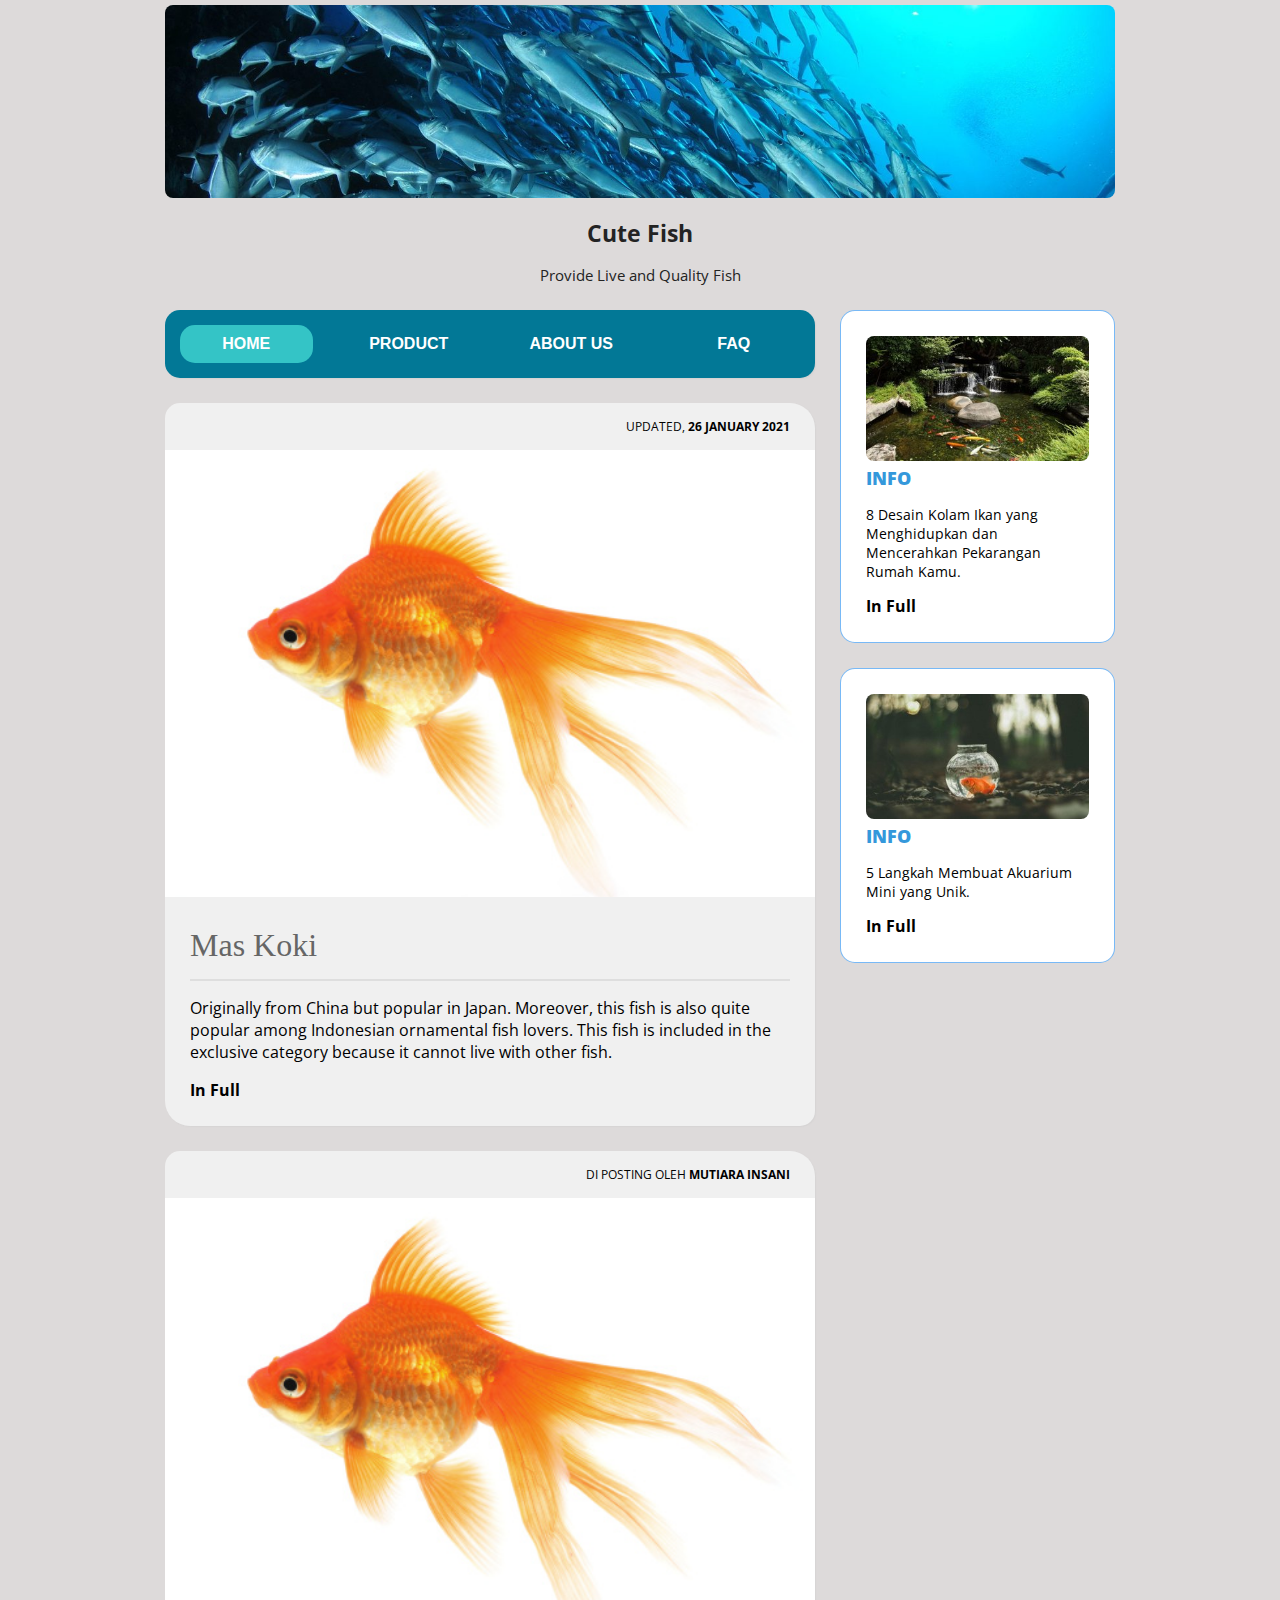
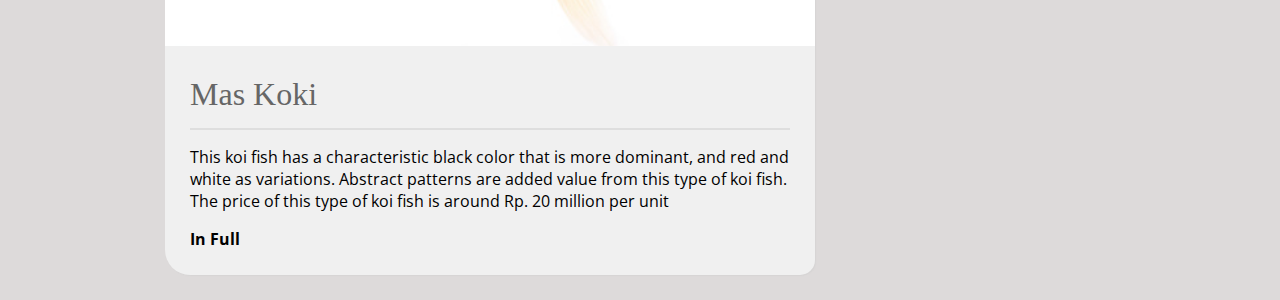
<file: index.html>
<!DOCTYPE html>
<html lang="en">
<head>
    <meta charset="UTF-8">
    <meta name="viewport" content="width=device-width, initial-scale=1.0">
    <title>Cute Fish</title>
    <link rel="stylesheet" href="css/style.css">
</head>
<body>
    <!-- bagian header template -->
    <header>
        <img src="images/header2.jpg" alt="header" width="950px" heigth="120px">
        <h1 class="judul">Cute Fish</h1>
        <p class="deskripsi">Provide Live and Quality Fish</p>
    </header>
    <!-- akhir bagian header teplate -->

    <div class="wrap">
        <!-- bagian menu -->
        <nav class="menu">
            <ul>
                <li class="active"><a href="index.html">Home</a></li>
                <li><a href="product.html">Product</a></li>
                <li><a href="contact-us.html">About Us</a></li>
                <li><a href="faq.html">FAQ</a></li>
            </ul>
        </nav>
        <!-- akhir bagian menu -->

        <!-- bagian sidebar website -->
        <aside class="sidebar">
            <div class="widget">
                <div><img class="widget-pict" src="images/pict-sidebar1.jpg" alt="pict" width="100%"></div>
                <h2>Info</h2>
                <p>8 Desain Kolam Ikan yang Menghidupkan dan Mencerahkan Pekarangan Rumah Kamu.</p>
                <a href="#" class="faq-selanjutnya">In Full</a>
            </div>
            <div class="widget">
                <div><img class="widget-pict" src="images/pict-sidebar2.jpg" alt="pict" width="100%"></div>
                <h2>Info</h2>
                <p>5 Langkah Membuat Akuarium Mini yang Unik.</p>
                <a href="#" class="faq-selanjutnya">In Full</a>
            </div>
        </aside>
        <!-- akhir bagian sidebar website -->

        <!-- bagian konten blog -->
        <div class="blog">
            <div class="conteudo">
                <div class="post-info"> 
                    Updated, <b>26 January 2021</b> 
                </div>
                <img src="images/mas-koki.jpg">
                <h1> Mas Koki </h1>
                <hr>
                <p> Originally from China but popular in Japan. Moreover, this fish is also quite popular among Indonesian ornamental fish lovers. 
                    This fish is included in the exclusive category because it cannot live with other fish. 
                </p>
                <a href="#" class="continue-lendo">In Full</a>
            </div>
            <div class="conteudo">
                <div class="post-info">
                    Di posting Oleh <b>Mutiara insani</b> 
                </div>
                <img src="images/mas-koki.jpg">
                <h1> Mas Koki </h1>
                <hr>
                <p> This koi fish has a characteristic black color that is more dominant, and red and white as variations.
                    Abstract patterns are added value from this type of koi fish.
                    The price of this type of koi fish is around Rp. 20 million per unit
                </p>
                <a href="#" class="continue-lendo">In Full</a>
            </div>
        </div>
        <!-- akhir bagian konten blog -->
    </div>
</body>
</html>
</file>
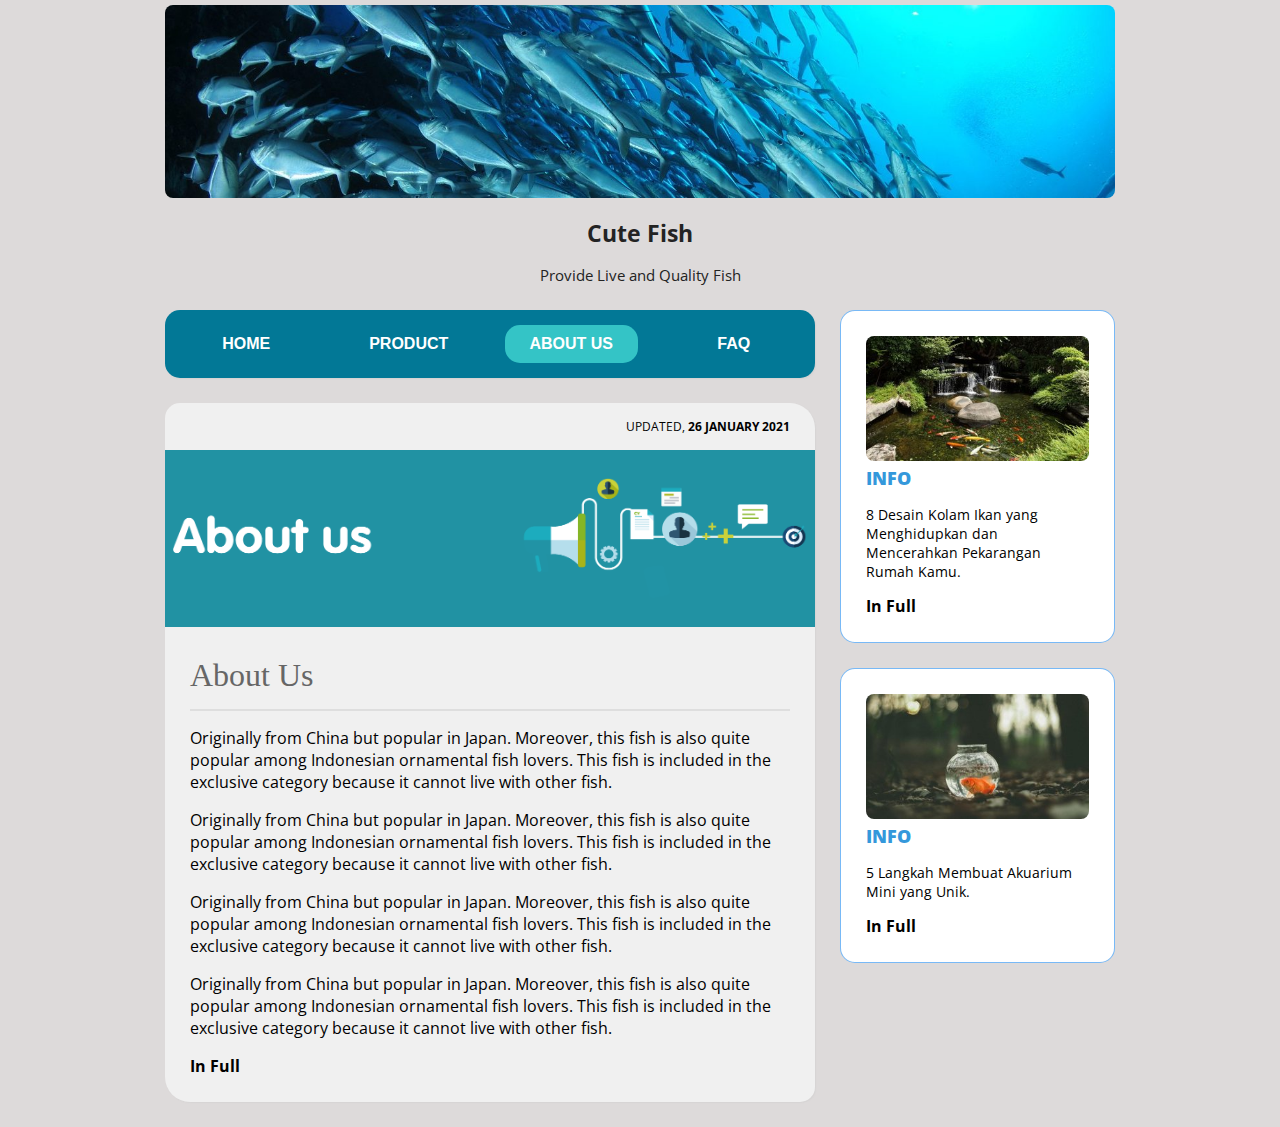
<file: contact-us.html>
<!DOCTYPE html>
<html lang="en">
<head>
    <meta charset="UTF-8">
    <meta name="viewport" content="width=device-width, initial-scale=1.0">
    <title>Cute Fish</title>
    <link rel="stylesheet" href="css/style.css">
</head>
<body>
    <!-- bagian header template -->
    <header>
        <img src="images/header2.jpg" alt="header" width="950px" heigth="120px">
        <h1 class="judul">Cute Fish</h1>
        <p class="deskripsi">Provide Live and Quality Fish</p>
    </header>
    <!-- akhir bagian header teplate -->

    <div class="wrap">
        <!-- bagian menu -->
        <nav class="menu">
            <ul>
                <li><a href="index.html">Home</a></li>
                <li><a href="product.html">Product</a></li>
                <li class="active"><a href="contact-us.html">About Us</a></li>
                <li><a href="faq.html">FAQ</a></li>
            </ul>
        </nav>
        <!-- akhir bagian menu -->

        <!-- bagian sidebar website -->
        <aside class="sidebar">
            <div class="widget">
                <div><img class="widget-pict" src="images/pict-sidebar1.jpg" alt="pict" width="100%"></div>
                <h2>Info</h2>
                <p>8 Desain Kolam Ikan yang Menghidupkan dan Mencerahkan Pekarangan Rumah Kamu.</p>
                <a href="#" class="faq-selanjutnya">In Full</a>
            </div>
            <div class="widget">
                <div><img class="widget-pict" src="images/pict-sidebar2.jpg" alt="pict" width="100%"></div>
                <h2>Info</h2>
                <p>5 Langkah Membuat Akuarium Mini yang Unik.</p>
                <a href="#" class="faq-selanjutnya">In Full</a>
            </div>
        </aside>
        <!-- akhir bagian sidebar website -->

        <!-- bagian konten blog -->
        <div class="blog">
            <div class="conteudo">
                <div class="post-info"> 
                    Updated, <b>26 January 2021</b> 
                </div>
                <img src="images/about-us.png">
                <h1> About Us </h1>
                <hr>
                <p> Originally from China but popular in Japan. Moreover, this fish is also quite popular among Indonesian ornamental fish lovers. 
                    This fish is included in the exclusive category because it cannot live with other fish. 
                </p>
                <p> Originally from China but popular in Japan. Moreover, this fish is also quite popular among Indonesian ornamental fish lovers. 
                    This fish is included in the exclusive category because it cannot live with other fish. 
                </p>
                <p> Originally from China but popular in Japan. Moreover, this fish is also quite popular among Indonesian ornamental fish lovers. 
                    This fish is included in the exclusive category because it cannot live with other fish. 
                </p>
                <p> Originally from China but popular in Japan. Moreover, this fish is also quite popular among Indonesian ornamental fish lovers. 
                    This fish is included in the exclusive category because it cannot live with other fish. 
                </p>
                <a href="#" class="continue-lendo">In Full</a>
            </div>
        </div>
        <!-- akhir bagian konten blog -->
    </div>
</body>
</html>
</file>
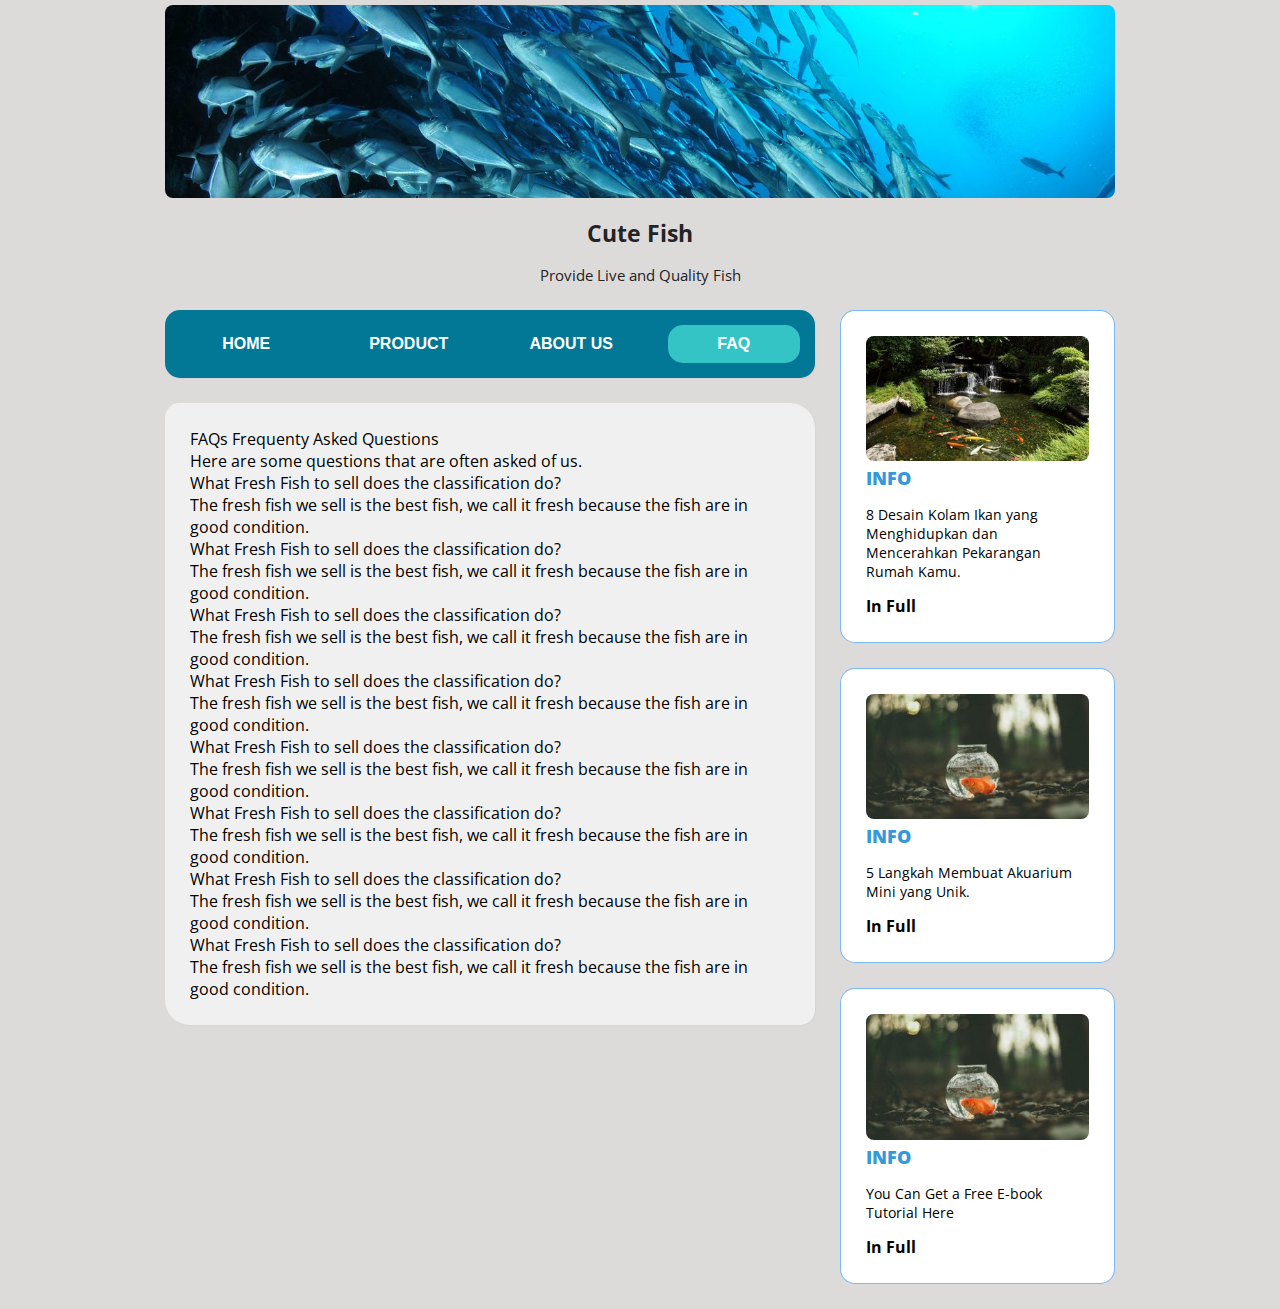
<file: faq.html>
<!DOCTYPE html>
<html lang="en">
<head>
    <meta charset="UTF-8">
    <meta name="viewport" content="width=device-width, initial-scale=1.0">
    <title>Cute Fish</title>
    <link rel="stylesheet" href="css/style.css">
</head>
<body>
    <!-- bagian header template -->
    <header>
        <img src="images/header2.jpg" alt="header" width="950px" heigth="120px">
        <h1 class="judul">Cute Fish</h1>
        <p class="deskripsi">Provide Live and Quality Fish</p>
    </header>
    <!-- akhir bagian header teplate -->

    <div class="wrap">
        <!-- bagian menu -->
        <nav class="menu">
            <ul>
                <li><a href="index.html">Home</a></li>
                <li><a href="product.html">Product</a></li>
                <li><a href="contact-us.html">About Us</a></li>
                <li class="active"><a href="faq.html">FAQ</a></li>
            </ul>
        </nav>
        <!-- akhir bagian menu -->

        <!-- bagian sidebar website -->
        <aside class="sidebar">
            <div class="widget">
                <div><img class="widget-pict" src="images/pict-sidebar1.jpg" alt="pict" width="100%"></div>
                <h2>Info</h2>
                <p>8 Desain Kolam Ikan yang Menghidupkan dan Mencerahkan Pekarangan Rumah Kamu.</p>
                <a href="#" class="faq-selanjutnya">In Full</a>
            </div>
            <div class="widget">
                <div><img class="widget-pict" src="images/pict-sidebar2.jpg" alt="pict" width="100%"></div>
                <h2>Info</h2>
                <p>5 Langkah Membuat Akuarium Mini yang Unik.</p>
                <a href="#" class="faq-selanjutnya">In Full</a>
            </div>
            <div class="widget">
                <div><img class="widget-pict" src="images/pict-sidebar2.jpg" alt="pict" width="100%"></div>
                <h2>Info</h2>
                <p>You Can Get a Free E-book Tutorial Here</p>
                <a href="#" class="faq-selanjutnya">In Full</a>
            </div>
        </aside>
        <!-- akhir bagian sidebar website -->

        <!-- bagian konten blog -->
        <div class="blog">
            <div class="conteudo">
                <section>
                    <div class="title">
                        FAQs
                        <span>Frequenty Asked Questions <br>
                        Here are some questions that are often asked of us.</span>
                    </div>
                    <div class="accordion">
                        <div class="accordion-item">
                            <a>What Fresh Fish to sell does the classification do?</a>
                            <div class="content">
                                <p>The fresh fish we sell is the best fish, we call it fresh because the fish are in good condition.</p>
                            </div>
                        </div>
                        <div class="accordion-item">
                            <a>What Fresh Fish to sell does the classification do?</a>
                            <div class="content">
                                <p>The fresh fish we sell is the best fish, we call it fresh because the fish are in good condition.</p>
                            </div>
                        <div class="accordion-item">
                            <a>What Fresh Fish to sell does the classification do?</a>
                            <div class="content">
                                <p>The fresh fish we sell is the best fish, we call it fresh because the fish are in good condition.</p>
                            </div>
                        </div>
                        <div class="accordion-item">
                            <a>What Fresh Fish to sell does the classification do?</a>
                            <div class="content">
                                <p>The fresh fish we sell is the best fish, we call it fresh because the fish are in good condition.</p>
                            </div>
                        <div class="accordion-item">
                            <a>What Fresh Fish to sell does the classification do?</a>
                            <div class="content">
                                <p>The fresh fish we sell is the best fish, we call it fresh because the fish are in good condition.</p>
                            </div>
                        </div>
                        <div class="accordion-item">
                            <a>What Fresh Fish to sell does the classification do?</a>
                            <div class="content">
                                <p>The fresh fish we sell is the best fish, we call it fresh because the fish are in good condition.</p>
                            </div>
                        <div class="accordion-item">
                            <a>What Fresh Fish to sell does the classification do?</a>
                            <div class="content">
                                <p>The fresh fish we sell is the best fish, we call it fresh because the fish are in good condition.</p>
                            </div>
                        </div>
                        <div class="accordion-item">
                            <a>What Fresh Fish to sell does the classification do?</a>
                            <div class="content">
                                <p>The fresh fish we sell is the best fish, we call it fresh because the fish are in good condition.</p>
                            </div>
                        </div>
                    </div>
                </section>
        </div>
        <!-- akhir bagian konten blog -->
    </div>
</body>
</html>
</file>
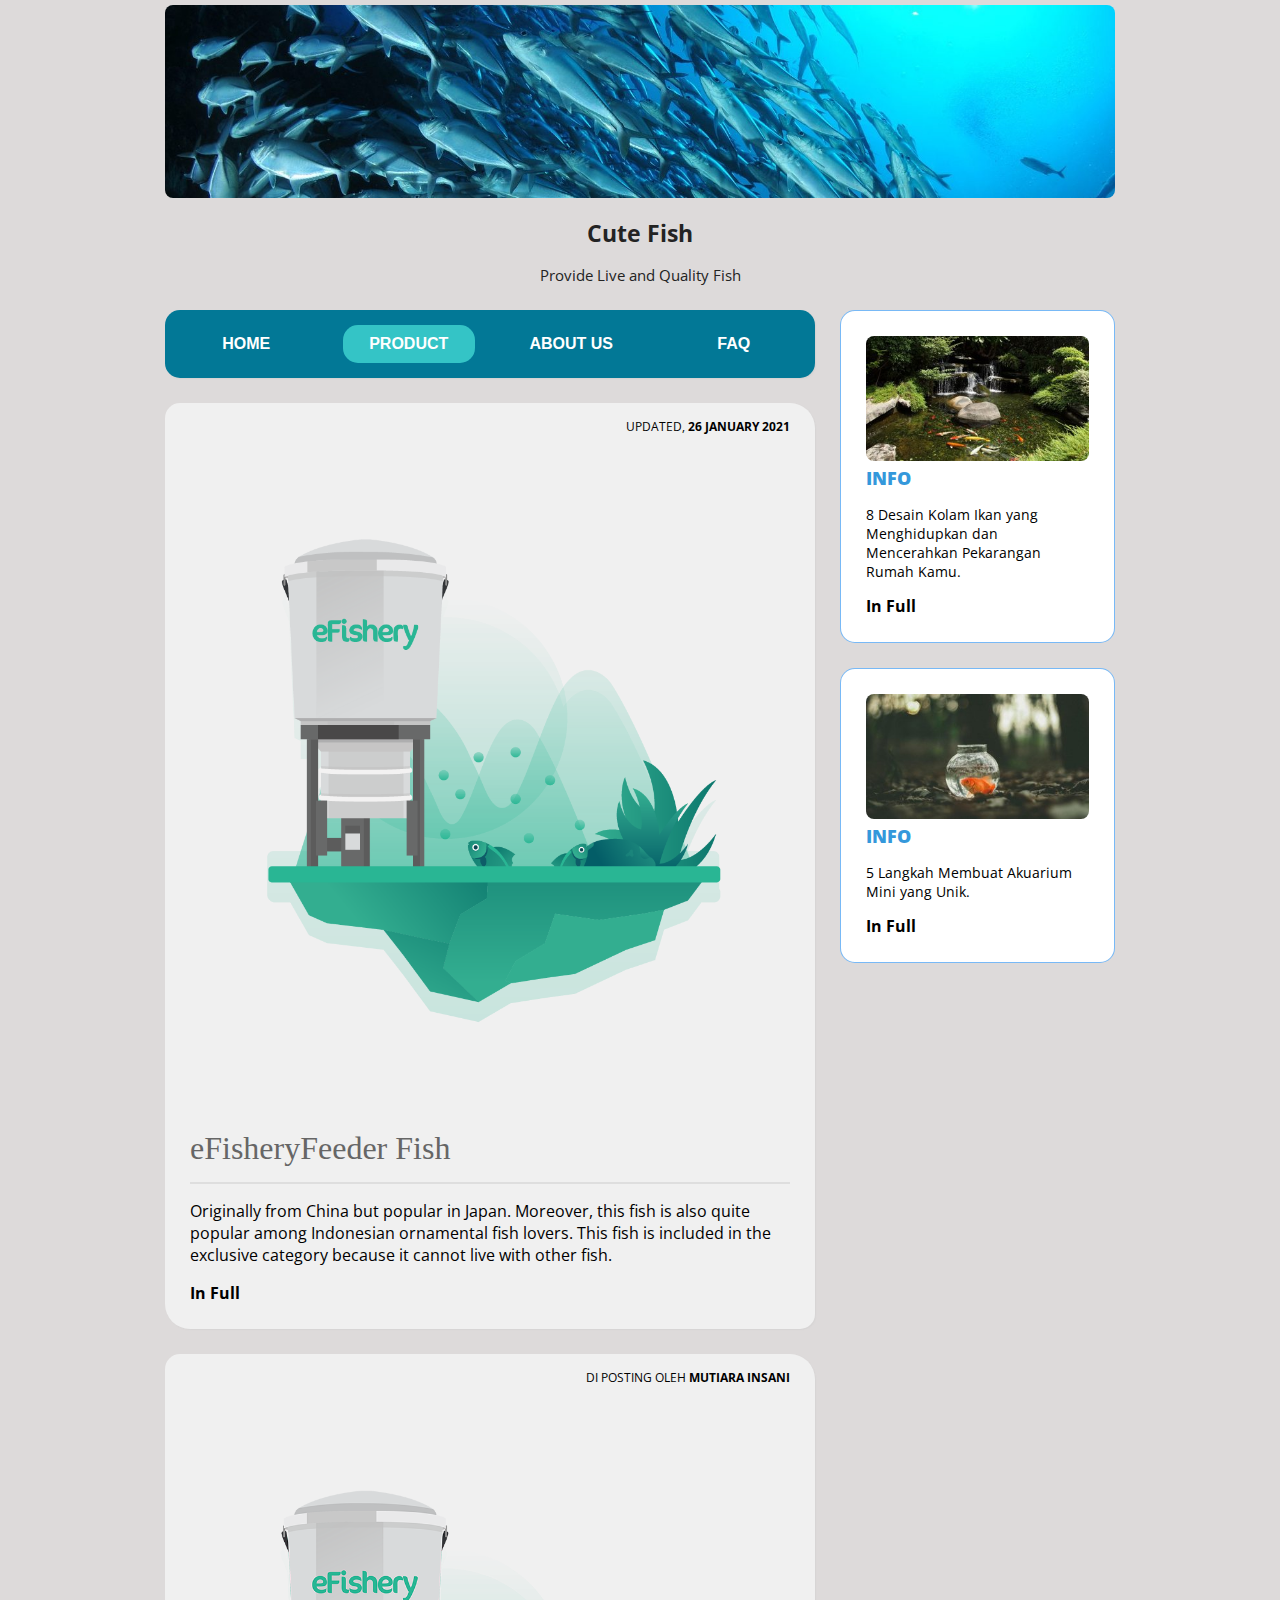
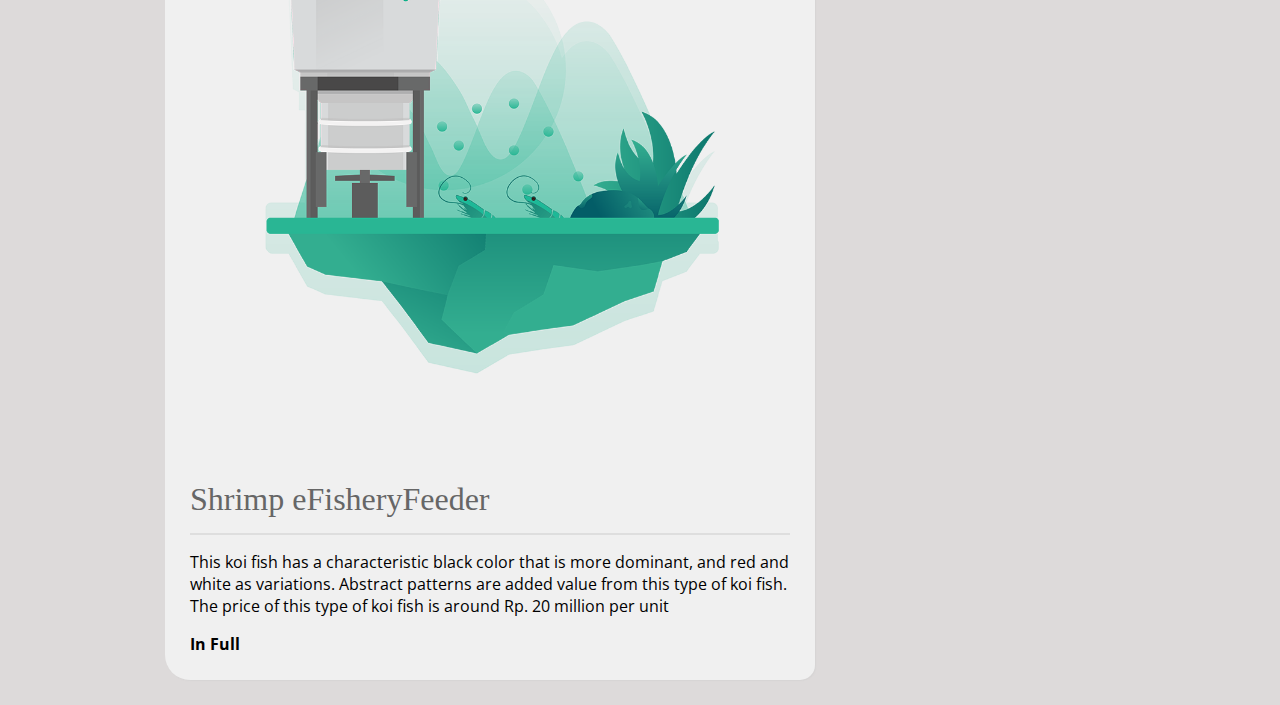
<file: product.html>
<!DOCTYPE html>
<html lang="en">
<head>
    <meta charset="UTF-8">
    <meta name="viewport" content="width=device-width, initial-scale=1.0">
    <title>Cute Fish</title>
    <link rel="stylesheet" href="css/style.css">
</head>
<body>
    <!-- bagian header template -->
    <header>
        <img src="images/header2.jpg" alt="header" width="950px" heigth="120px">
        <h1 class="judul">Cute Fish</h1>
        <p class="deskripsi">Provide Live and Quality Fish</p>
    </header>
    <!-- akhir bagian header teplate -->

    <div class="wrap">
        <!-- bagian menu -->
        <nav class="menu">
            <ul>
                <li><a href="index.html">Home</a></li>
                <li class="active"><a href="product.html">Product</a></li>
                <li><a href="contact-us.html">About Us</a></li>
                <li><a href="faq.html">FAQ</a></li>
            </ul>
        </nav>
        <!-- akhir bagian menu -->

        <!-- bagian sidebar website -->
        <aside class="sidebar">
            <div class="widget">
                <div><img class="widget-pict" src="images/pict-sidebar1.jpg" alt="pict" width="100%"></div>
                <h2>Info</h2>
                <p>8 Desain Kolam Ikan yang Menghidupkan dan Mencerahkan Pekarangan Rumah Kamu.</p>
                <a href="#" class="faq-selanjutnya">In Full</a>
            </div>
            <div class="widget">
                <div><img class="widget-pict" src="images/pict-sidebar2.jpg" alt="pict" width="100%"></div>
                <h2>Info</h2>
                <p>5 Langkah Membuat Akuarium Mini yang Unik.</p>
                <a href="#" class="faq-selanjutnya">In Full</a>
            </div>
        </aside>
        <!-- akhir bagian sidebar website -->

        <!-- bagian konten blog -->
        <div class="blog">
            <div class="conteudo">
                <div class="post-info"> 
                    Updated, <b>26 January 2021</b> 
                </div>
                <img src="images/produk-ikan.png">
                <h1> eFisheryFeeder Fish </h1>
                <hr>
                <p> Originally from China but popular in Japan. Moreover, this fish is also quite popular among Indonesian ornamental fish lovers. 
                    This fish is included in the exclusive category because it cannot live with other fish. 
                </p>
                <a href="#" class="continue-lendo">In Full</a>
            </div>
            <div class="conteudo">
                <div class="post-info">
                    Di posting Oleh <b>Mutiara insani</b> 
                </div>
                <img src="images/produk-udang.png">
                <h1> Shrimp eFisheryFeeder </h1>
                <hr>
                <p> This koi fish has a characteristic black color that is more dominant, and red and white as variations.
                    Abstract patterns are added value from this type of koi fish.
                    The price of this type of koi fish is around Rp. 20 million per unit
                </p>
                <a href="#" class="continue-lendo">In Full</a>
            </div>
        </div>
        <!-- akhir bagian konten blog -->
    </div>
</body>
</html>
</file>
<file: css/style.css>
@import url('https://fonts.googleapis.com/css?family=Open+Sans:400,800,700,600,300');
.active a {
  background-color: #47dfd7bb;
  border-radius: 15px;
  color: red;
}
body {
  background: rgb(221, 218, 218);
  margin: 0;
  font-family: 'Open Sans', sans-serif;
}
hr {
  border: 0;
  background: #dedede;
  height: 2px;
}
header img {
  margin-top: 5px;
  border-radius: 8px;
}
header {
  text-align: center;
  color: #232323;
}
header .judul {
  font-size: 17pt;
}
header .deskripsi {
  font-size: 11pt;
}
.wrap {
  width: 950px;
  margin: 25px auto;
}
nav.menu ul {
  overflow: hidden;
  color: #fff;
  list-style: none;
  float: left;
  padding: 0px;
  width: 650px;
  margin: 0 0 0;
  background: rgb(2, 120, 150);
  -webkit-box-shadow: 1px 1px 1px 0px rgba(204, 204, 204, 0.55);
  -moz-box-shadow: 1px 1px 1px 0px rgba(204, 204, 204, 0.55);
  box-shadow: 1px 1px 1px 0px rgba(204, 204, 204, 0.55);
  border-radius: 15px;
  display: flex;
  font-family: 'Segoe UI', 'Segoe UI', Tahoma, Geneva, Verdana, sans-serif;
  color: red;
}
nav.menu ul li {
  margin: 15px;
  float: left;
  flex: 1;
}
nav.menu ul a {
  padding: 10px;
  display: block;
  font-weight: 600;
  font-size: 16px;
  color: #fff;
  text-transform: uppercase;
  transition: all 0.5s ease;
  text-decoration: none;
  text-align: center;
}
.active a {
  color: red;
}
nav.menu ul a:hover {
  border-radius: 15px;
  background: #ffffff;
  /* margin: 0.02px; */
  color: rgb(2, 120, 150);
}
nav.menu ul a:active {
  color: red;
}
.sidebar {
  float: right;
  width: 275px;
}
.widget-pict {
  border-radius: 8px;
}
.sidebar .widget {
  padding: 25px;
  margin: 0 0 25px;
  background: #fff;
  border-bottom: 2px solid #fff;
  transition: all 0.5s ease;
  border-radius: 15px;
  border: 1px solid rgba(10, 128, 238, 0.55);
}
.sidebar .widget:hover {
  border-bottom: 4px solid #3498db;
  box-shadow: 5px 5px 5px 0px rgba(148, 137, 137, 0.55);
}
.sidebar .widget h2 {
  padding: 0;
  margin: 0 0 15px;
  color: #3498db;
  font-size: 18px;
  font-weight: 800;
  text-transform: uppercase;
}
.sidebar .widget p {
  font-size: 14px;
}
.sidebar .widget p:last-child {
  margin: 0;
}
.blog {
  float: left;
}
.widget .faq-selanjutnya {
  color: #000;
  transition: all 0.5s ease;
  text-decoration: none;
  font-weight: 700;
}
.faq-selanjutnya:hover {
  margin-left: 10px;
}
.conteudo {
  width: 600px;
  padding: 25px;
  margin: 25px auto;
  background: #fff;
  transition: all 0.5s ease;
  border: 1 solid #dedede;
  -webkit-box-shadow: 1px 1px 1px 0px rgba(204, 204, 204, 0.35);
  -moz-box-shodow: 1px 1px 1px 0px rgba(204, 204, 204, 0.35);
  box-shadow: 1px 1px 1px 0px rgba(204, 204, 204, 0.35);
  border-radius: 15px 25px;
  background-color: rgb(240, 240, 240);
}
.contendo:hover {
  border-bottom: 4px solid #3498db;
  box-shadow: 5px 5px 5px 0px rgba(148, 137, 137, 0.55);
}
.conteudo img {
  min-width: 650px;
  margin: 0 0 25px -25px;
  max-width: 650px;
}
.conteudo h1 {
  padding: 0;
  margin: 0 0 15px;
  font-weight: normal;
  color: #666;
  font-family: Georgia;
}
.conteudo p:last-child {
  margin: 0;
}
.conteudo .continue-lendo {
  color: #000;
  transition: all 0.5s ease;
  text-decoration: none;
  font-weight: 700;
}
.conteudo .continue-lendo:hover {
  margin-left: 10px;
}
.post-info {
  float: right;
  font-size: 12px;
  margin: -10px 0 15px;
  text-transform: uppercase;
}

@media screen and (max-width: 960px) {
  .header {
    position: inherit;
  }
  .wrap {
    width: 90%;
    margin: 25px auto;
  }
  .sidebar {
    width: 100%;
    margin: 25px 0 0;
    float: right;
  }
  .sidebar .widget {
    padding: 5%;
  }
  nav.menu ul {
    width: 100%;
    float: inherit;
  }
  nav.menu ul li {
    float: inherit;
    margin: 0;
  }
  nav.menu ul a {
    padding: 15px;
    font-size: 16px;
    border-top: 1px solid #1abf9f;
    border-bottom: 1px solis #16a085;
  }
  .blog {
    width: 90%;
  }
  .conteudo {
    float: inherit;
    margin: 0 auto 25px;
    width: 101%;
    border: 1px solid #dedede;
    padding: 5%;
    background: #fff;
  }
  .conteudo img {
    max-width: 110%;
    margin: 0 0 25px -5%;
    min-width: 110%;
  }
  .conteudo .continue-lendo:hover {
    margin-left: 10px;
  }
}

@media screen and (max-width: 469px) {
  nav.menu ul a {
    padding: 15px;
    font-size: 14px;
  }
  .sidebar .post-info {
    display: none;
  }
  .conteudo {
    margin: 25px auto;
  }
  .conteudo img {
    margin: -5% 0 25px -5%;
  }
}
</file>
